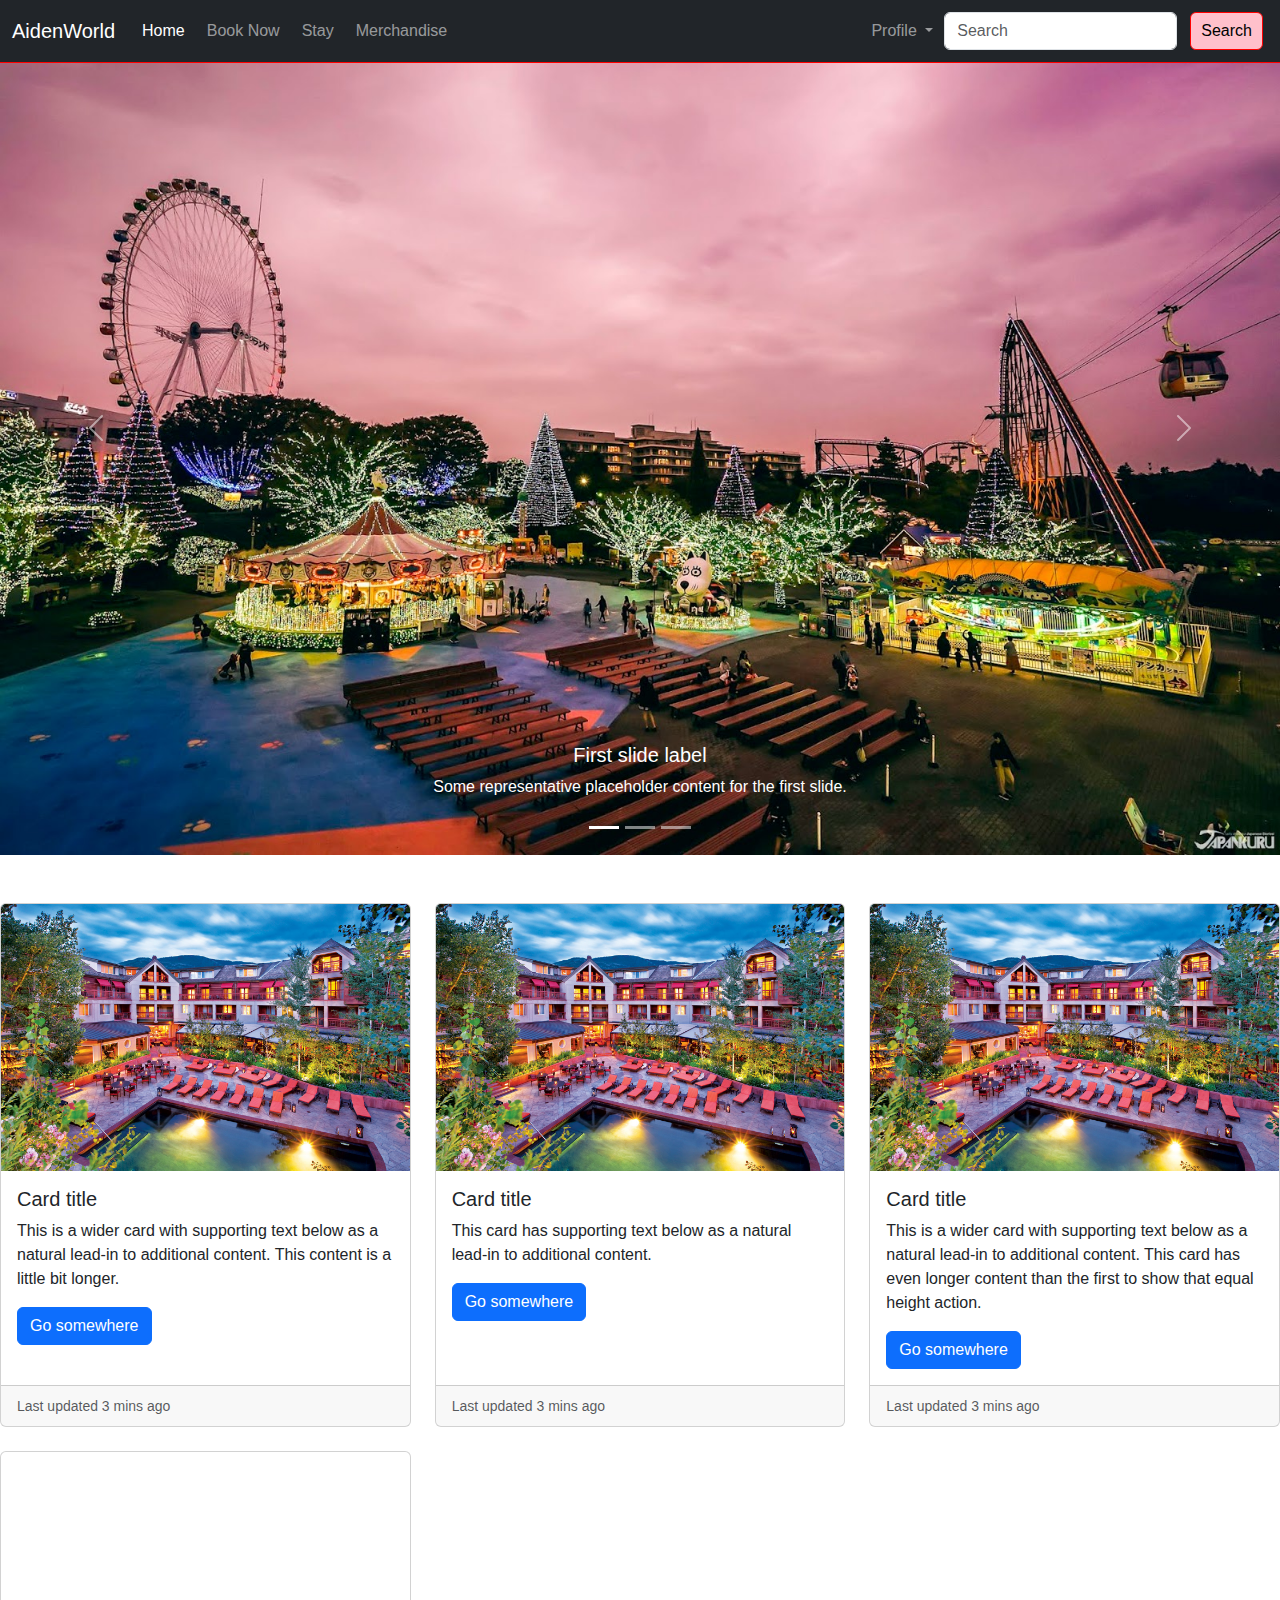
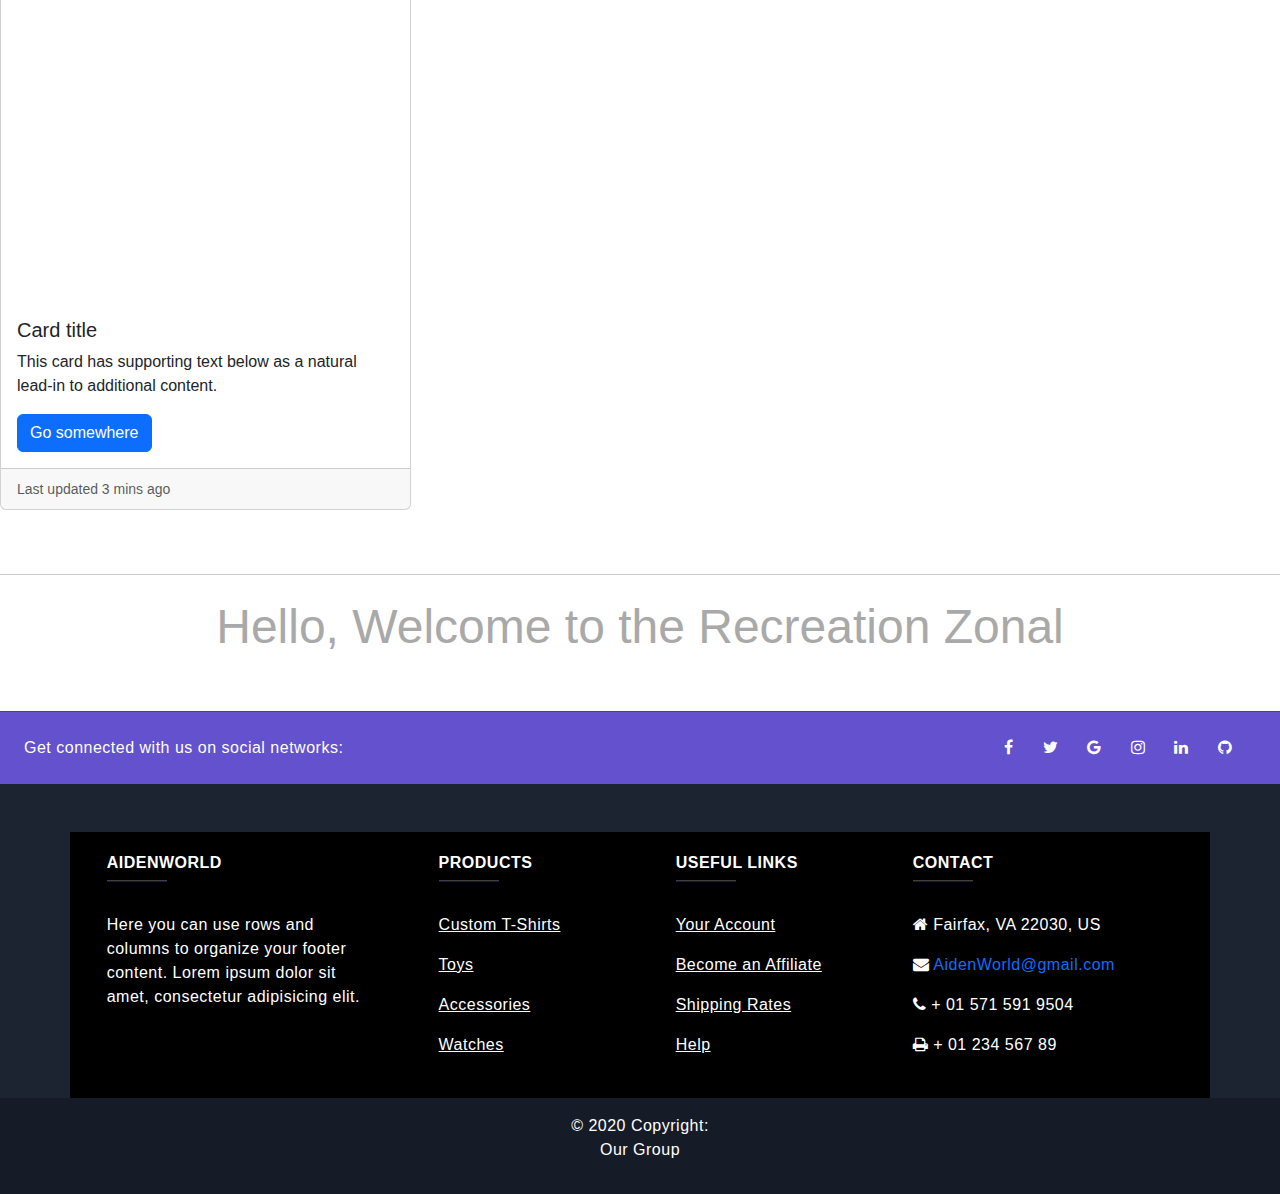
<file: index.html>
<!DOCTYPE html>
<html lang="en">
<head>
  <title>
    
    
  </title>
  <meta charset="UTF-8">
  <meta http-equiv="X-UA-Compatible" content="IE=edge">
  <meta name="viewport" content="width=device-width, initial-scale=1.0">
  <link rel="stylesheet" href="https://cdnjs.cloudflare.com/ajax/libs/font-awesome/4.7.0/css/font-awesome.min.css">
  <link href="https://cdn.jsdelivr.net/npm/bootstrap@5.2.3/dist/css/bootstrap.min.css" rel="stylesheet">
  <script src="https://maxcdn.bootstrapcdn.com/bootstrap/3.4.1/js/bootstrap.min.js"></script>
  <script src="https://ajax.googleapis.com/ajax/libs/jquery/3.6.3/jquery.min.js"></script> 
  <script src="https://cdn.jsdelivr.net/npm/bootstrap@5.2.3/dist/js/bootstrap.bundle.min.js"></script> 
  <link rel="stylesheet" href="/css/styles.css">
  <link rel="stylesheet" href="/css/nav.css">
  <link rel="stylesheet" href="/css/footer.css">
</head>
      
  <body> 
      <!-- Navbar -->
      
      <div id="nav-placeholder"></div>
      <script> 
        $(function(){ 
          $("#nav-placeholder").load("nav.html"); 
        });
      </script> 
 
       <div id="carouselExampleCaptions" class="carousel slide" data-bs-ride="carousel">
        <div class="carousel-indicators">
          <button type="button" data-bs-target="#carouselExampleCaptions" data-bs-slide-to="0" class="active" aria-current="true" aria-label="Slide 1"></button>
          <button type="button" data-bs-target="#carouselExampleCaptions" data-bs-slide-to="1" aria-label="Slide 2"></button>
          <button type="button" data-bs-target="#carouselExampleCaptions" data-bs-slide-to="2" aria-label="Slide 3"></button>
        </div>
        <div class="carousel-inner">
          <div class="carousel-item active">
            <img src="\img\Am.jpeg" class="d-block w-100" alt="...">
            <div class="carousel-caption d-none d-md-block">
              <h5>First slide label</h5>
              <p>Some representative placeholder content for the first slide.</p>
            </div>
          </div>
          <div class="carousel-item">
            <img src="img/Stay1.jpeg" class="d-block w-100" alt="...">
            <div class="carousel-caption d-none d-md-block">
              <h5>Second slide label</h5>
              <p>Some representative placeholder content for the second slide.</p>
            </div>
          </div>
          <div class="carousel-item">
            <img src="img/Am.jpeg" class="d-block w-100" alt="...">
            <div class="carousel-caption d-none d-md-block">
              <h5>Third slide label</h5>
              <p>Some representative placeholder content for the third slide.</p>
            </div>
          </div>
        </div>
        <button class="carousel-control-prev" type="button" data-bs-target="#carouselExampleCaptions" data-bs-slide="prev">
          <span class="carousel-control-prev-icon" aria-hidden="true"></span>
          <span class="visually-hidden">Previous</span>
        </button>
        <button class="carousel-control-next" type="button" data-bs-target="#carouselExampleCaptions" data-bs-slide="next">
          <span class="carousel-control-next-icon" aria-hidden="true"></span>
          <span class="visually-hidden">Next</span>
        </button>
      </div>                                                                                            
      <br><br>
      
      <div class="row row-cols-1 row-cols-md-3 g-4">
        <div class="col">
          <div class="card h-100">
            <img src="\img\littlenell.jpeg" class="card-img-top" alt="...">
            <div class="card-body">
              <h5 class="card-title">Card title</h5>
              <p class="card-text">This is a wider card with supporting text below as a natural lead-in to additional content. This content is a little bit longer.</p>
              <a href="#" class="btn btn-primary">Go somewhere</a>            
            </div>
            <div class="card-footer">
              <small class="text-muted">Last updated 3 mins ago</small>
            </div>
          </div>
        </div>
        <div class="col">
          <div class="card h-100">
            <img src="\img\littlenell.jpeg" class="card-img-top" alt="...">
            <div class="card-body">
              <h5 class="card-title">Card title</h5>
              <p class="card-text">This card has supporting text below as a natural lead-in to additional content.</p>
              <a href="#" class="btn btn-primary">Go somewhere</a>
            </div>
            <div class="card-footer">
              <small class="text-muted">Last updated 3 mins ago</small>
            </div>
          </div>
        </div>
        <div class="col">
          <div class="card h-100">
            <img src="\img\littlenell.jpeg" class="card-img-top" alt="...">
            <div class="card-body">
              <h5 class="card-title">Card title</h5>
              <p class="card-text">This is a wider card with supporting text below as a natural lead-in to additional content. This card has even longer content than the first to show that equal height action.</p>
              <a href="#" class="btn btn-primary">Go somewhere</a>
            </div>
            <div class="card-footer">
              <small class="text-muted">Last updated 3 mins ago</small>
            </div>
          </div>
        </div>
        <div class="col">
            <div class="card h-100">
              <!-- <img src="\img\littlenell.jpeg" class="card-img-top" alt="..."> -->
              <iframe src="https://www.google.com/maps/embed?pb=!1m18!1m12!1m3!1d2235.545910076252!2d72.86543425072311!3d19.28900927152418!2m3!1f0!2f0!3f0!3m2!1i1024!2i768!4f13.1!3m3!1m2!1s0x3be7b0470f87eed9%3A0x8f1bfc2f309d3561!2sVardhman%20Fantasy!5e1!3m2!1sen!2sus!4v1676503012003!5m2!1sen!2sus" width="489" height="450" style="border:0; border-radius: 5px;" allowfullscreen="" loading="lazy" referrerpolicy="no-referrer-when-downgrade"></iframe>
              <div class="card-body">
                <h5 class="card-title">Card title</h5>
                <p class="card-text">This card has supporting text below as a natural lead-in to additional content.</p>
                <a href="#" class="btn btn-primary">Go somewhere</a>
              </div>
              <div class="card-footer">
                <small class="text-muted">Last updated 3 mins ago</small>
              </div>
            </div>
          </div>
      </div>
      <br><br>  
      <hr>
      <div class="adds" style="text-align: center; font-weight: 100; font-size:xxx-large; font-family: Arial, Helvetica, sans-serif; color:darkgrey">
      Hello, Welcome to the Recreation Zonal
      </div>

      <!-- <iframe src="https://www.google.com/maps/embed?pb=!1m18!1m12!1m3!1d2235.545910076252!2d72.86543425072311!3d19.28900927152418!2m3!1f0!2f0!3f0!3m2!1i1024!2i768!4f13.1!3m3!1m2!1s0x3be7b0470f87eed9%3A0x8f1bfc2f309d3561!2sVardhman%20Fantasy!5e1!3m2!1sen!2sus!4v1676503012003!5m2!1sen!2sus" width="400" height="450" style="border:0;" allowfullscreen="" loading="lazy" referrerpolicy="no-referrer-when-downgrade"></iframe> -->

      <!-- <div id="caro-placeholder"></div> -->
       <!-- <script>  -->
        <!-- $(function(){  -->
         <!-- $("#caro-placeholder").load("caro.html");  -->
        <!-- }); -->
      <!-- </script> -->
      <!-- Footer -->
      <div id="footer-placeholder"></div>
      <script> 
          $(function(){ 
            $("#footer-placeholder").load("footer.html"); 
          });
      </script>
  </body>
</html>
</file>
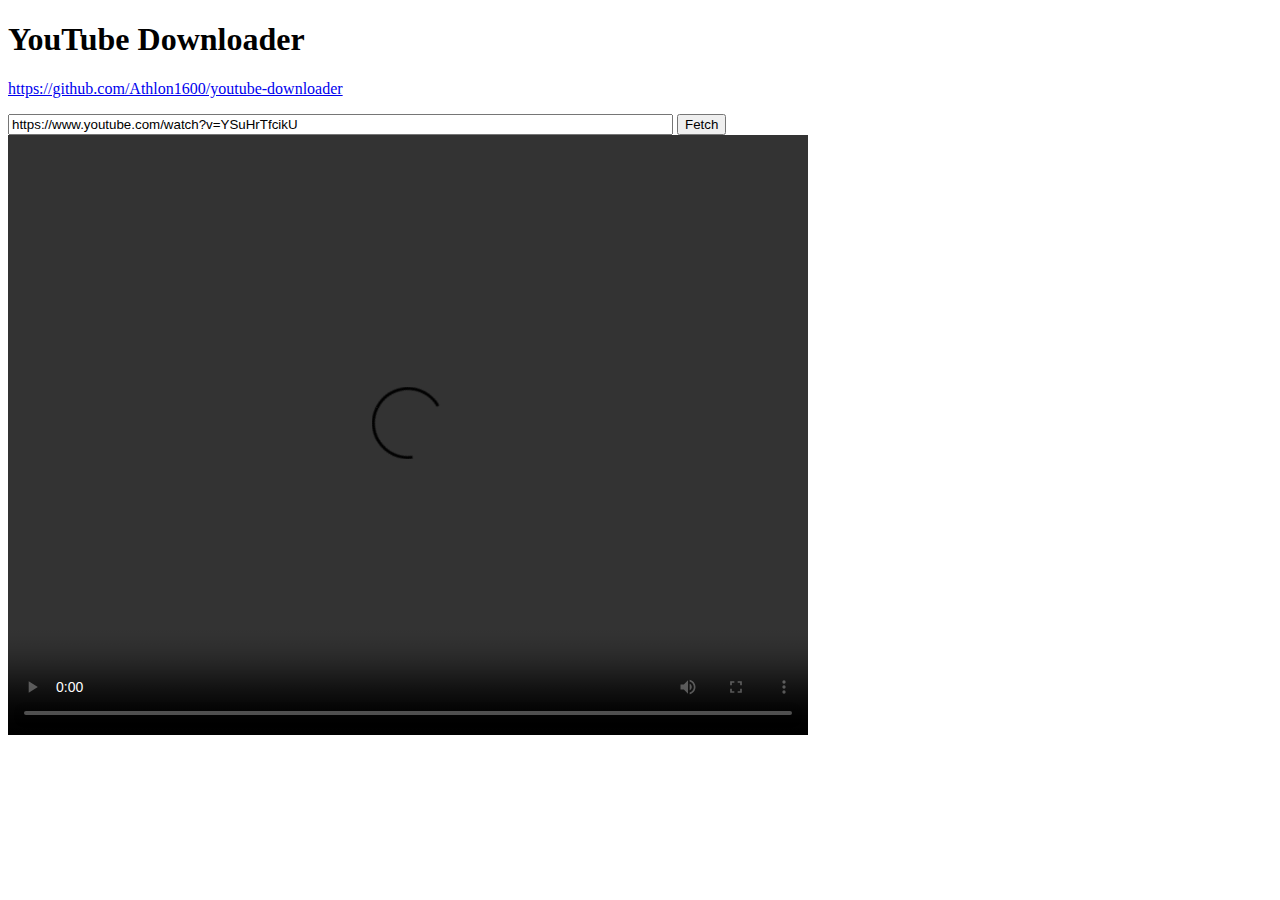
<file: vendor/athlon1600/youtube-downloader/public/index.html>
<!DOCTYPE html>
<html lang="en">
<head>
    <meta charset="UTF-8">
    <title>youtube-downloader</title>
    <script src="https://ajax.googleapis.com/ajax/libs/jquery/3.4.1/jquery.min.js"></script>
</head>
<body>

<h1>YouTube Downloader</h1>

<p>
    <a href="https://github.com/Athlon1600/youtube-downloader">https://github.com/Athlon1600/youtube-downloader</a>
</p>

<form>
    <input type="text" value="https://www.youtube.com/watch?v=YSuHrTfcikU" size="80" id="txt_url">
    <input type="button" id="btn_fetch" value="Fetch">
</form>

<video width="800" height="600" controls>
    <source src="" type="video/mp4"/>
    <em>Sorry, your browser doesn't support HTML5 video.</em>
</video>


<script>
    $(function () {

        $("#btn_fetch").click(function () {

            var url = $("#txt_url").val();

            var oThis = $(this);
            oThis.attr('disabled', true);

            $.get('video_info.php', {url: url}, function (data) {

                console.log(data);

                oThis.attr('disabled', false);

                var links = data['links'];
                var error = data['error'];

                if (error) {
                    alert('Error: ' + error);
                    return;
                }

                // first link with video
                var first = links.find(function (link) {
                    return link['format'].indexOf('video') !== -1;
                });

                if (typeof first === 'undefined') {
                    alert('No video found!');
                    return;
                }

                var stream_url = 'stream.php?url=' + encodeURIComponent(first['url']);

                var video = $("video");
                video.attr('src', stream_url);
                video[0].load();
            });

        });

    });
</script>

</body>
</html>
</file>
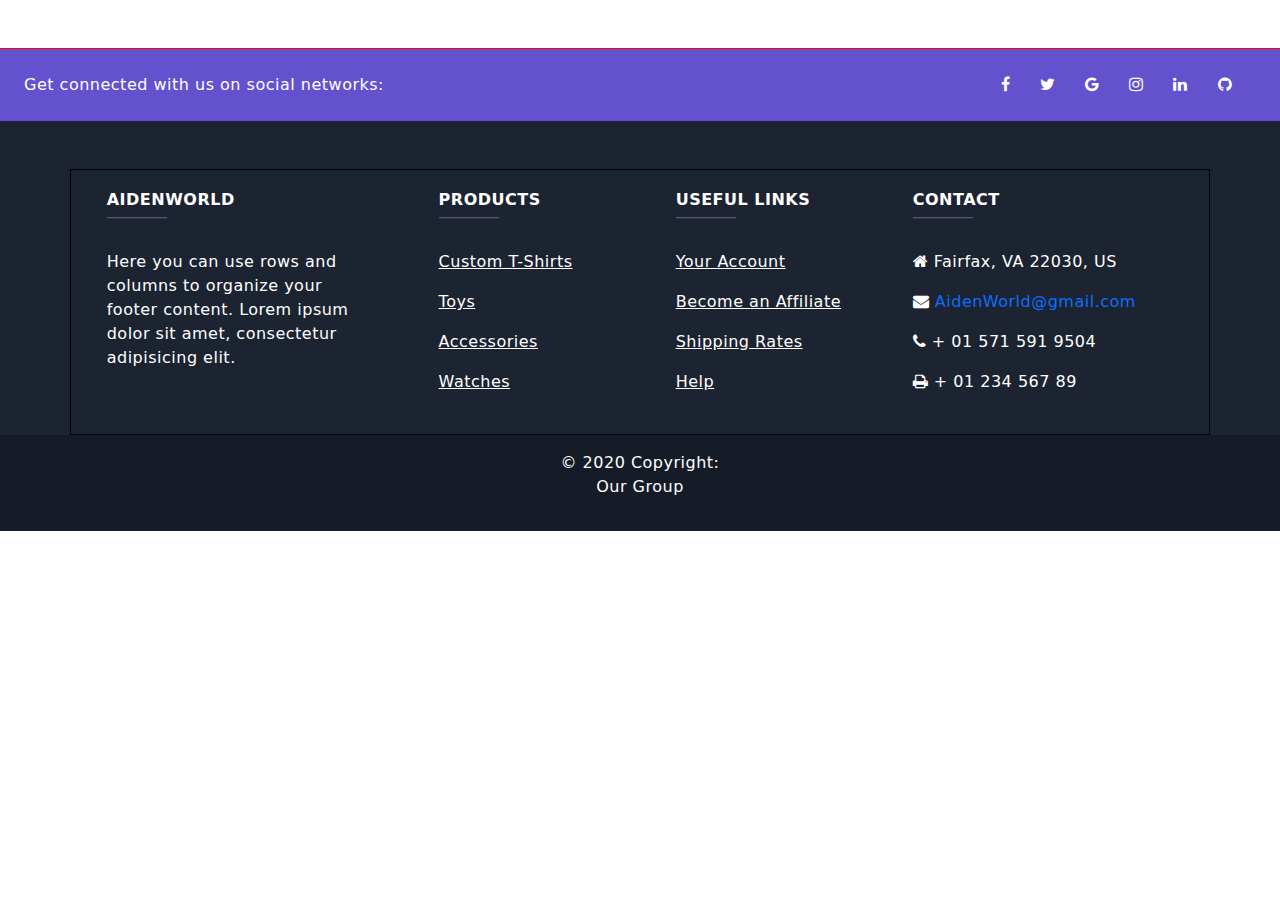
<file: footer.html>
<!DOCTYPE html>
<html lang="en">
<head>
    <meta charset="UTF-8">
    <meta http-equiv="X-UA-Compatible" content="IE=edge">
    <meta name="viewport" content="width=device-width, initial-scale=1.0">
    <link rel="stylesheet" href="https://cdnjs.cloudflare.com/ajax/libs/font-awesome/4.7.0/css/font-awesome.min.css">
    <link href="https://cdn.jsdelivr.net/npm/bootstrap@5.2.3/dist/css/bootstrap.min.css" rel="stylesheet">
    <script src="https://cdn.jsdelivr.net/npm/bootstrap@5.2.3/dist/js/bootstrap.bundle.min.js"></script> 
    <script src="https://ajax.googleapis.com/ajax/libs/jquery/3.6.3/jquery.min.js"></script>
    <link rel="stylesheet" href="/css/footer.css">
    <title>AidenWorld</title>
</head>
<body>
    <!-- Remove the container if you want to extend the Footer to full width. -->
    <div class="my-5">
        <!-- Footer -->
        <footer class=" footer text-center text-lg-start text-white" style="background-color: #1c2331">
        <!-- Section: Social media -->
        <section class="d-flex justify-content-between p-4" style="background-color: #6351ce">
            <!-- Left -->
            <div class="me-5">
                <span>Get connected with us on social networks:</span>
            </div>
            <!-- Left -->
            <!-- Right -->
            <div>
                <a href="" class="text-white me-4"><i class="fa fa-facebook-f"></i></a>
                <a href="" class="text-white me-4"><i class="fa fa-twitter"></i></a>
                <a href="" class="text-white me-4"><i class="fa fa-google"></i></a>
                <a href="" class="text-white me-4"><i class="fa fa-instagram"></i></a>
                <a href="" class="text-white me-4"><i class="fa fa-linkedin"></i></a>
                <a href="" class="text-white me-4"><i class="fa fa-github"></i></a>
            </div>
            <!-- Right -->
        </section>
        <!-- Section: Social media -->
        <!-- Section: Links  -->
        <section class="">
            <div class="container text-center text-md-start mt-5">
            <!-- Grid row -->
                <div class="row mt-3" id="fcontent">
                    <!-- Grid column -->
                    <div class="col-md-3 col-lg-4 col-xl-3 mx-auto mb-4">
                        <!-- Content -->
                        <h6 class="text-uppercase fw-bold">AidenWorld</h6>
                        <hr class="mb-4 mt-0 d-inline-block mx-auto" style="width: 60px; background-color: #7c4dff; height: 2px"/>
                        <p> Here you can use rows and columns to organize your footer content. Lorem ipsum dolor sit amet, consectetur adipisicing elit.</p>
                    </div>
                    <!-- Grid column -->
        
                    <!-- Grid column -->
                    <div class="col-md-2 col-lg-2 col-xl-2 mx-auto mb-4">
                        <!-- Links -->
                        <h6 class="text-uppercase fw-bold">Products</h6>
                        <hr class="mb-4 mt-0 d-inline-block mx-auto" style="width: 60px; background-color: #7c4dff; height: 2px"/>
                        <p><a href="#!" class="text-white">Custom T-Shirts</a></p>
                        <p><a href="#!" class="text-white">Toys</a></p>
                        <p><a href="#!" class="text-white">Accessories</a></p>
                        <p><a href="#!" class="text-white">Watches</a></p>
                    </div>
                    <!-- Grid column -->
                    <!-- Grid column -->
                    <div class="col-md-3 col-lg-2 col-xl-2 mx-auto mb-4">
                    <!-- Links -->
                        <h6 class="text-uppercase fw-bold">Useful links</h6>
                        <hr class="mb-4 mt-0 d-inline-block mx-auto" style="width: 60px; background-color: #7c4dff; height: 2px"/>
                        <p><a href="#!" class="text-white">Your Account</a></p>
                        <p><a href="#!" class="text-white">Become an Affiliate</a></p>
                        <p><a href="#!" class="text-white">Shipping Rates</a></p>
                        <p><a href="#!" class="text-white">Help</a></p>
                    </div>
                    <!-- Grid column -->
                    <!-- Grid column -->
                    <div class="col-md-4 col-lg-3 col-xl-3 mx-auto mb-md-0 mb-4">
                        <!-- Links -->
                        <h6 class="text-uppercase fw-bold">Contact</h6>
                        <hr class="mb-4 mt-0 d-inline-block mx-auto" style="width: 60px; background-color: #7c4dff; height: 2px"/>
                        <p><i class="fa fa-home mr-3"></i> Fairfax, VA 22030, US</p>
                        <p><i class="fa fa-envelope mr-3"></i> <a href="mailto: svpatil20000@gmail.com" id="email">AidenWorld@gmail.com</a></p>
                        <p><i class="fa fa-phone mr-3"></i> + 01 571 591 9504</p>
                        <p><i class="fa fa-print mr-3"></i> + 01 234 567 89</p>
                    </div>
                    <!-- Grid column -->
                </div>
            <!-- Grid row -->
            </div>
        </section>
        <!-- Section: Links  -->
    
        <!-- Copyright -->
        <div class="text-center p-3" style="background-color: rgba(0, 0, 0, 0.2)">
            © 2020 Copyright: <p class="text-white">Our Group</p>
        </div>
        <!-- Copyright -->
        </footer>
        <!-- Footer -->
    </div>
    <!-- End of .container -->
</body>
</html>
</file>
<file: css/styles.css>
* {
  margin: 0;    
  padding: 0;
  box-sizing: border-box;
  font-family: sans-serif;
}

body {
  height: 100%;
  font-family: Poppins-Regular, sans-serif;
}

div .container {
  background-color: black !important;
}
</file>
<file: css/nav.css>
#nav-placeholder {
    position: fixed;
    top: 0;
    left:0;
    width: 100%;
    height: 70px;
    z-index: 30;
    margin-bottom: 10px;
}

.navbar {
    border-bottom: 1px solid red;
}

.nav-link {
    margin: 3px;
}

.nav-link:hover {
    background: linear-gradient(to bottom, #3366ff 0%, #ff99cc 100%);
    border-radius: 5px;
    color: rgb(238, 255, 1) !important;
}

.btn {
    margin-right: 5px;
}

#button {
    background-color: pink !important;
    text-align: center;
    margin-left: 5px;
    margin-right: 5px;
    border-radius: 6px;
    padding-left: 10px;
    padding-right:10px;
    cursor:pointer;
    font-family: Arial, Helvetica, sans-serif;
    border: 1px solid red;
    text-decoration: none;
}

#button:hover {
    background-color:rgb(96, 96, 225) !important;
    transform: scale(1.1);
}

@media only screen and (max-width: 768px) {
    #nav-placeholder {

    }
  }
</file>
<file: css/footer.css>
footer {
    border-top: 1px solid red;
    margin-bottom: 0;
    letter-spacing: 0.5px;
    width: 100%;
    position: absolute;
    z-index: 20;
} 

#fcontent {
    padding-top: 20px;
    border: 1px solid black;
}

#email {
    text-decoration: none;
}
</file>
